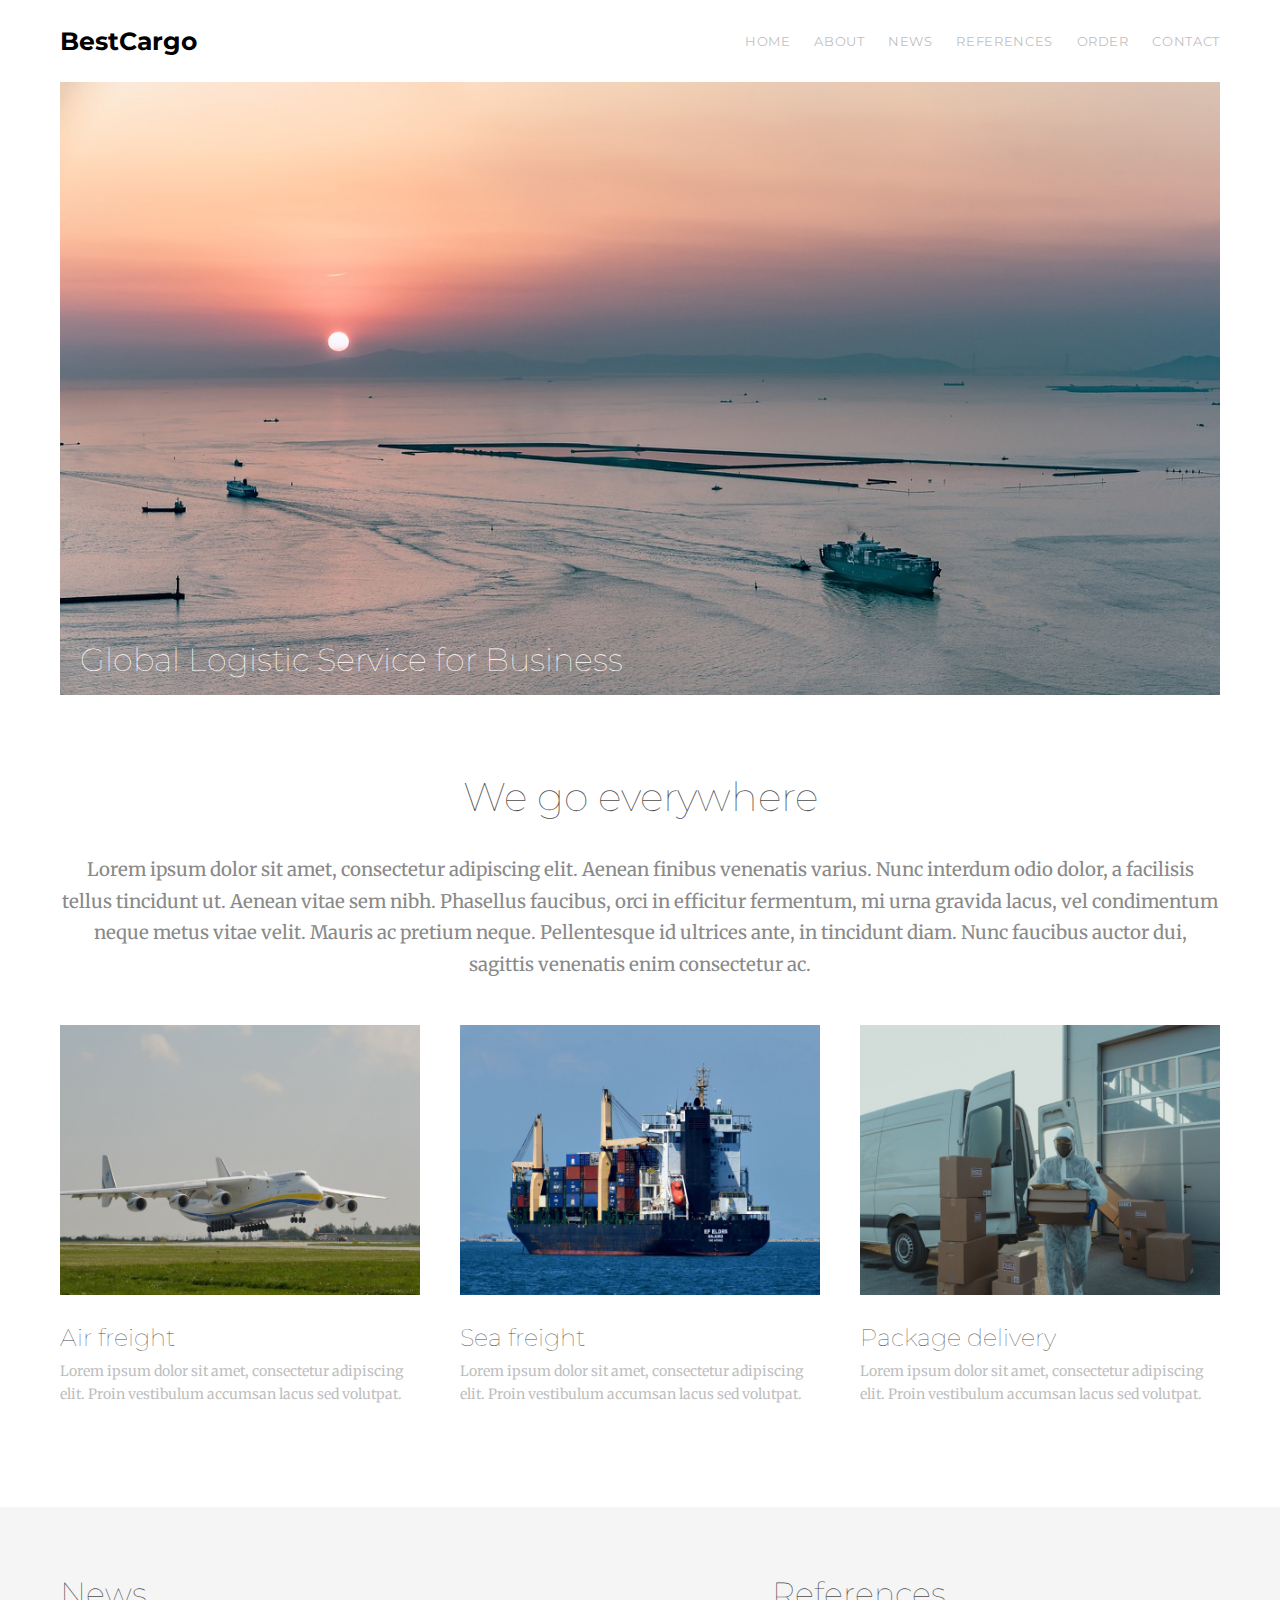
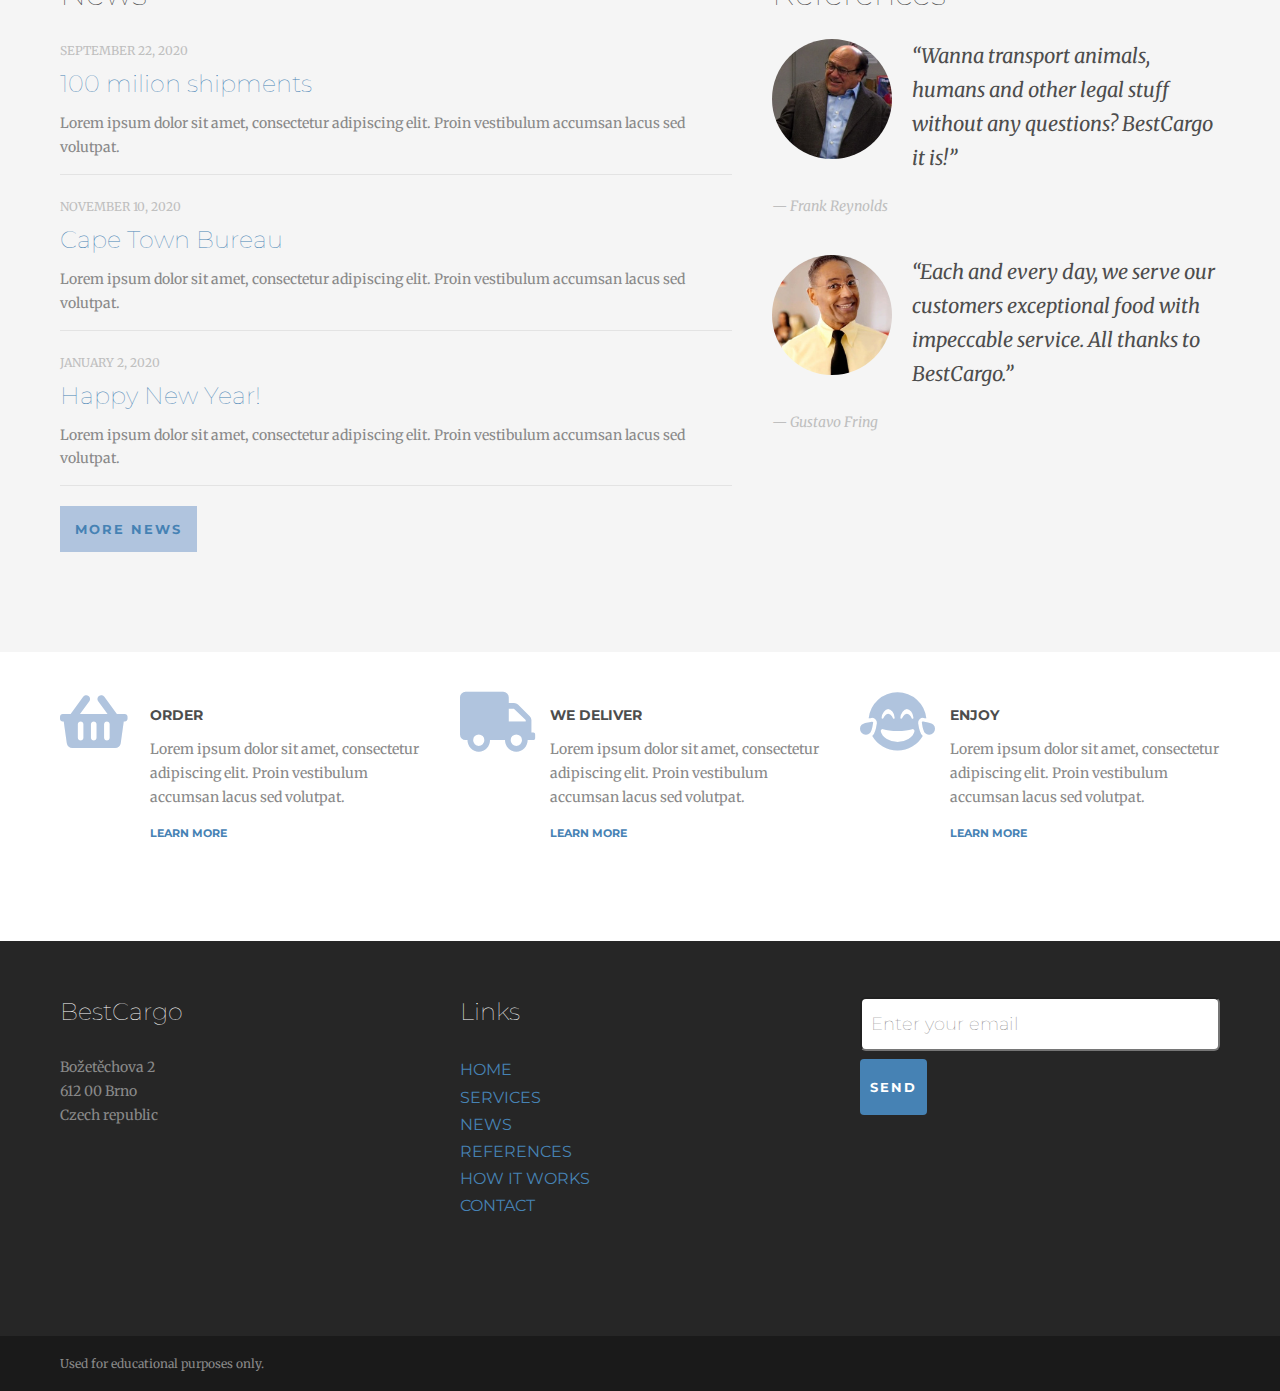
<file: itw_proj_1/index.html>
<!DOCTYPE html>
<html lang="en">
	<head>
		<meta charset="utf-8">
		<title>BestCargo</title>
		<link href="https://fonts.googleapis.com/css?family=Merriweather:300,400%7CMontserrat:400,700" rel="stylesheet">
		<link href="https://cdnjs.cloudflare.com/ajax/libs/font-awesome/5.12.1/css/all.min.css" rel="stylesheet">  
		<link rel="stylesheet" href="css/style.css">
	</head>
	<body>
		<nav id="navigation">
			<div class="content">
				<div id="nav-logo">
					<div><a href="index.html">BestCargo</a></div>
				</div>
				<div id="nav-menu">
					<ul>
						<li><a href="index.html">Home</a></li>
						<li><a href="index.html#about">About</a></li>
						<li><a href="index.html#news">News</a></li>
						<li><a href="index.html#references">References</a></li>
						<li><a href="index.html#steps">order</a></li>
						<li><a href="index.html#contact">Contact</a></li>
					</ul>
				</div>
			</div>
		</nav>
		
		<header id="header">
			<div class="content">
				<img src="img/header.jpg" alt="My Cargo">
				<h1>Global Logistic Service for Business</h1>
			</div>
		</header>

		<section id="about">
			<div class="content">
				<h2>We go everywhere</h2>
				<p>Lorem ipsum dolor sit amet, consectetur adipiscing elit. Aenean finibus venenatis varius. Nunc interdum odio dolor, a facilisis tellus tincidunt ut. Aenean vitae sem nibh. Phasellus faucibus, orci in efficitur fermentum, mi urna gravida lacus, vel condimentum neque metus vitae velit. Mauris ac pretium neque. Pellentesque id ultrices ante, in tincidunt diam. Nunc faucibus auctor dui, sagittis venenatis enim consectetur ac. </p>
				<div>
					<div class="about-item">
						<img src="img/item_plane.jpg" alt="Air">
						<h3>Air freight</h3>
						<p>Lorem ipsum dolor sit amet, consectetur adipiscing elit. Proin vestibulum accumsan lacus sed volutpat.</p>
					</div>
					<div class="about-item">
						<img src="img/item_ship.jpg" alt="Air">
						<h3>Sea freight</h3>
						<p>Lorem ipsum dolor sit amet, consectetur adipiscing elit. Proin vestibulum accumsan lacus sed volutpat.</p>
					</div>
					<div class="about-item">
						<img src="img/item_package.jpg" alt="Air">
						<h3>Package delivery</h3>
						<p>Lorem ipsum dolor sit amet, consectetur adipiscing elit. Proin vestibulum accumsan lacus sed volutpat.</p>
					</div>
				</div>
			</div>
		</section>

		<div id="middle-sections">
			<div class="content">
				<section id="news">
					<h2>News</h2>
					<div class="news-item">
						<span class="news-date">September 22, 2020</span>
						<h3><a href="#">100 milion shipments</a></h3>
						<p>Lorem ipsum dolor sit amet, consectetur adipiscing elit. Proin vestibulum accumsan lacus sed volutpat.</p>
					</div>
					<div class="news-item">
						<span class="news-date">November 10, 2020</span>
						<h3><a href="#">Cape Town Bureau</a></h3>
						<p>Lorem ipsum dolor sit amet, consectetur adipiscing elit. Proin vestibulum accumsan lacus sed volutpat.</p>
					</div>
					<div class="news-item">
						<span class="news-date">January 2, 2020</span>
						<h3><a href="#">Happy New Year!</a></h3>
						<p>Lorem ipsum dolor sit amet, consectetur adipiscing elit. Proin vestibulum accumsan lacus sed volutpat.</p>
					</div>
					<div id="news-btn"><a href="#">More news</a></div>
				</section>

				<section id="references">
					<h2>References</h2>
					<img src="img/reference1.jpg" alt="Reference1">
					<blockquote>
						<p>&ldquo;Wanna transport animals, humans and other legal stuff without any questions? BestCargo it is!&rdquo;</p>
						<span class="ref-author">&mdash; Frank Reynolds</span>
					</blockquote>
					<img src="img/reference2.jpg" alt="Reference2">
					<blockquote>
						<p>&ldquo;Each and every day, we serve our customers exceptional food with impeccable service. All thanks to BestCargo.&rdquo;</p>
						<span class="ref-author">&mdash; Gustavo Fring</span>
					</blockquote>
				</section>
			</div>
		</div>

		<section id="steps">
			<div class="content">
				<div class="steps-item">
					<i class="fas fa-shopping-basket"></i>
					<h3>Order</h3>
					<p>Lorem ipsum dolor sit amet, consectetur adipiscing elit. Proin vestibulum accumsan lacus sed volutpat.</p>
					<span class="steps-more"><a href="#">Learn more</a></span>
				</div>
				<div class="steps-item">
					<i class="fas fa-truck"></i>
					<h3>We deliver</h3>
					<p>Lorem ipsum dolor sit amet, consectetur adipiscing elit. Proin vestibulum accumsan lacus sed volutpat.</p>
					<span class="steps-more"><a href="#">Learn more</a></span>
				</div>
				<div class="steps-item">
					<i class="fas fa-grin-tears"></i>
					<h3>Enjoy</h3>
					<p>Lorem ipsum dolor sit amet, consectetur adipiscing elit. Proin vestibulum accumsan lacus sed volutpat.</p>
					<span class="steps-more"><a href="#">Learn more</a></span>
				</div>
			</div>
		</section>

		<footer id="contact">
			<div class="content">
				<div class="contact-item">
					<h3>BestCargo</h3>
					<p>Božetěchova 2<br>612 00 Brno<br>Czech republic</p>
				</div>
				<div class="contact-item">
					<h3>Links</h3>
					<ul>
						<li><a href="index.html">Home</a></li>
						<li><a href="index.html#about">Services</a></li>
						<li><a href="index.html#news">News</a></li>
						<li><a href="index.html#references">References</a></li>
						<li><a href="index.html#steps">How it works</a></li>
						<li><a href="index.html#contact">Contact</a></li>
					</ul>
				</div>
				<div class="contact-item">
					<input id="email-form" type="email" placeholder="Enter your email">
					<input id="submit-btn" type="submit" value="Send">
				</div>
			</div>
		</footer>

		<div id="footer-note">
			<div class="content">
				<span>Used for educational purposes only.</span>
			</div>
		</div>
	</body>
</html>
</file>
<file: itw_proj_1/css/style.css>
/* MAIN ATTRIBS OF PAGE */
html {
  box-sizing: border-box;
}
input {
  outline: none;
  font-family: "Montserrat";
}
*,
*:before,
*:after {
  box-sizing: inherit;
}
body {
  font-family: "Merriweather";
  margin: 0;
}
img {
  max-width: 100%;
}
.content {
  max-width: 1200px;
  min-width: 768px;
  padding: 0 20px;
  margin: 0 auto;
}

h1,
h2,
h3,
h4,
h5,
h6,
a,
#nav-menu,
button,
#news-btn,
#submit-btn {
  font-family: "Montserrat";
}

p {
  font-size: 14px;
  line-height: 1.7;
  color: #898989;
}

#news-btn,
#submit-btn {
  font-size: 13px;
  letter-spacing: 0.15em;
}

#references h1,
h2,
h3,
h4,
h5,
h6 {
  color: #4d4d4d;
}

a {
  color: steelblue;
  text-decoration: none;
}
a:hover {
  color: black;
}
/* NAVIGATION */
#navigation {
  margin: 20px 0;
}
#navigation .content {
  display: flex;
  align-items: center;
  justify-content: space-between;
}
#nav-logo a {
  font-size: 25px;
  color: black;
  font-weight: bold;
}

#nav-menu {
  font-size: 13px;
  letter-spacing: 0.05em;
  vertical-align: middle;
}
#nav-menu ul {
  list-style-type: none;
}
#nav-menu li {
  display: inline-block;
  padding: 0 10px;
  text-transform: uppercase;
}
#nav-menu li:last-child {
  padding-right: 0;
}
#nav-menu li a {
  color: #bfbfbf;
}
#nav-menu li a:hover {
  color: black;
}

/* HEADER */

#header .content {
  position: relative;
}

#header h1 {
  font-size: 32px;
  color: white;
  position: absolute;
  left: 40px;
  bottom: 20px;
  font-weight: lighter;
  margin: 0;
}

/* ABOUT */
#about {
  padding-top: 40px;
  padding-bottom: 100px;
}
#about p {
  font-size: 18.6px;
  text-align: center;
}
#about h2 {
  font-size: 40px;
  text-align: center;
  font-weight: lighter;
}
#about h3 {
  font-size: 24px;
}
#about .about-item p {
  text-align: left;
  color: #bfbfbf;
  font-size: 14px;
  margin: 0;
}
#about .about-item h3 {
  font-weight: lighter;
  margin-bottom: 0.3em;
}
#about .about-item {
  margin-right: 40px;
}
#about .about-item:last-child {
  margin-right: 0;
}
#about .content > div {
  display: flex;
  align-items: center;
  justify-content: space-between;
  margin-top: 45px;
}

/* MIDDLE SECTIONS */
#middle-sections {
  padding-top: 40px;
  padding-bottom: 100px;
  background-color: whitesmoke;
}
#middle-sections h2 {
  font-size: 32px;
}
#middle-sections h3 {
  font-size: 24px;
  margin: 10px 0;
  font-weight: lighter;
}
#middle-sections h2 {
  font-weight: lighter;
}
#middle-sections .content {
  display: flex;
}
#news {
  width: 60%;
}
#news .news-date {
  font-size: 12px;
  text-transform: uppercase;
}
#news .news-item {
  border-bottom: 1px solid #e3e3e3;
  margin-bottom: 20px;
}
#news-btn {
  background-color: lightsteelblue;
  display: inline-block;
  padding: 15px;
  font-weight: bold;
  text-transform: uppercase;
}
.news-date,
.ref-author {
  color: #bfbfbf;
}

#references {
  width: 40%;
  margin-left: 40px;
}
#references img {
  border-radius: 50%;
  width: 120px;
  float: left;
  margin-right: 20px;
}
#references blockquote {
  margin: 0;
  margin-bottom: 40px;
  height: auto;
}
#references blockquote p {
  color: #4d4d4d;
  font-size: 20px;
  font-style: italic;
}
#references .ref-author {
  font-size: 14px;
  font-style: italic;
}
/* STEPS */
#steps .steps-item i {
  font-size: 60px;
  color: lightsteelblue;
  float: left;
}

#steps {
  padding-top: 40px;
  padding-bottom: 100px;
}
#steps .content {
  display: flex;
  justify-content: space-between;
}
#steps .steps-item {
  font-size: 14px;
  width: 33%;
  margin-right: 40px;
}
#steps .steps-item h3 {
  text-transform: uppercase;
  font-size: 14px;
}
#steps .steps-item h3,
#steps .steps-item p,
#steps .steps-item span {
  padding-left: 90px;
}

#steps .steps-item:last-child {
  margin-right: 0;
}
#steps .steps-more {
  text-transform: uppercase;
  font-weight: bold;
  font-size: 11px;
}

/* CONTACT  */
#contact {
  background-color: #262626;
  padding-top: 40px;
  padding-bottom: 100px;
}
#contact .content {
  display: flex;
  justify-content: space-between;
}
#contact .contact-item {
  margin-top: 1em;
  width: 33%;
  vertical-align: top;
  margin-right: 40px;
}
#contact .contact-item:last-child {
  margin-right: 0;
}
#contact h3 {
  color: white;
  font-weight: lighter;
  margin-top: 0;
  margin-bottom: 30px;
  font-size: 24px;
}
#contact ul {
  list-style-type: none;
  padding: 0;
  text-transform: uppercase;
  line-height: 1.7;
}

#contact .contact-item a:hover {
  color: white;
}

#email-form {
  max-width: 100%;
  width: 100%;
  border-radius: 6px;
  color: #4d4d4d;
  padding-left: 0.5em;
  display: block;
  overflow: hidden;
  height: 54px;
  font-size: 18px;
  font-weight: lighter;
}
#email-form::placeholder {
  font-weight: lighter;
}
#email-form:invalid {
  color: red;
}

#submit-btn {
  background-color: steelblue;
  color: white;
  border-radius: 4px;
  border: 0px;
  width: auto;
  font-weight: bold;
  margin-top: 8px;
  text-transform: uppercase;
  cursor: pointer;
  padding: 20px 10px;
}

/* FOOTER  */
#footer-note {
  background-color: #1a1a1a;
  font-size: 12px;
  color: #898989;
  padding: 20px 0;
}

@media screen and (max-width: 1200px) {
  .content {
    padding: 0 20px;
  }
}
@media screen and (max-width: 768px) {
  html {
    min-width: 768px;
  }
}
</file>
